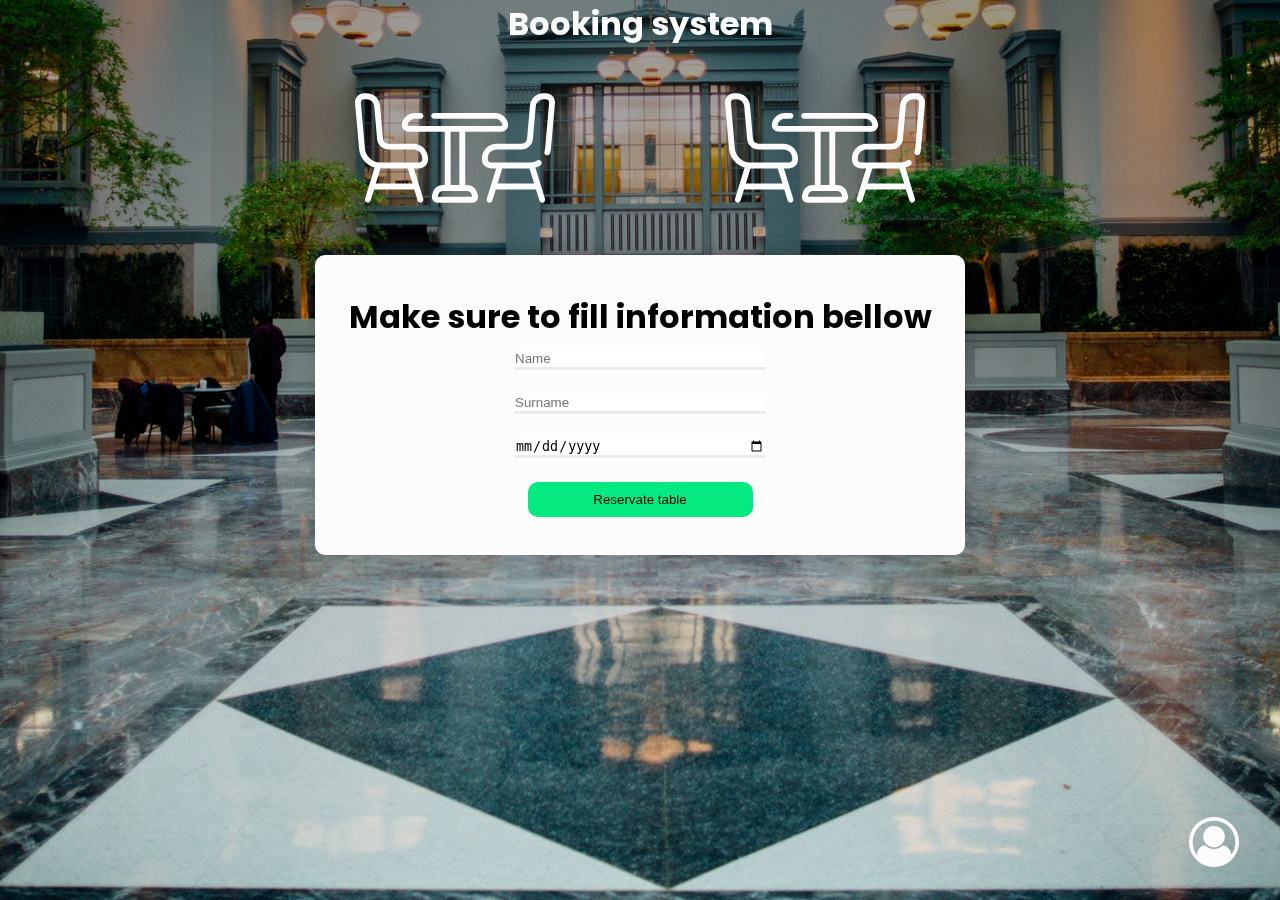
<file: index.html>
<!DOCTYPE html>
<html>
    <head>
        <meta charset="utf-8">
        <meta http-equiv="X-UA-Compatible" content="IE=edge">
        <title>Booking System</title>
        <meta name="description" content="">
        <meta name="viewport" content="width=device-width, initial-scale=1">
        <link rel="stylesheet" href="https://cdnjs.cloudflare.com/ajax/libs/font-awesome/4.7.0/css/font-awesome.min.css">
        <link rel="stylesheet" href="./css/style.css">
    </head>
    <body>
        <div class="circle" id="redirect"><i class="fa fa-user-circle-o" aria-hidden="true"></i></div>
        
        <div class="overlay"></div> <!-- Body background overlay -->
            <h1 style="color: var(--white); text-align: center;">Booking system</h1>

        <!-- Table photos -->
        <section class="table"> 
           
            <div class="photo">
                <img src="img/chair.svg" alt="chair" height="200"width="370" /> 
            </div>
            <div class="photo">
                <img src="img/chair.svg" alt="chair" height="200"width="370" /> 
            </div>
        </section>
        
        <!-- Booking form -->
        <section class="bookingas">
            <form name="bookingform">
                <h1>Make sure to fill information bellow</h1>
                <input type="text" name="name" placeholder="Name" id="name" oninput="this.value = this.value.replace(/[^a-z]/gi, '')"/> <!-- Removing from input special characters and numbers-->
                <input type="text" name="surname" placeholder="Surname" id="surname" oninput="this.value = this.value.replace(/[^a-z]/gi, '')"/> <!-- Removing from input special characters and numbers-->
                <input type="date" name="date" min="2020-11-01" max="2020-11-30" id="datetime"/>
                <div>
                    <input type="submit" class="btn-1" id="btn" value="Reservate table" onclick="run();"/> <!-- Writing data from input values to localstorage -->
                </div>
            </form>
        </section>

    <script src="./js/booking.js"></script>
    </body>
</html>
</file>
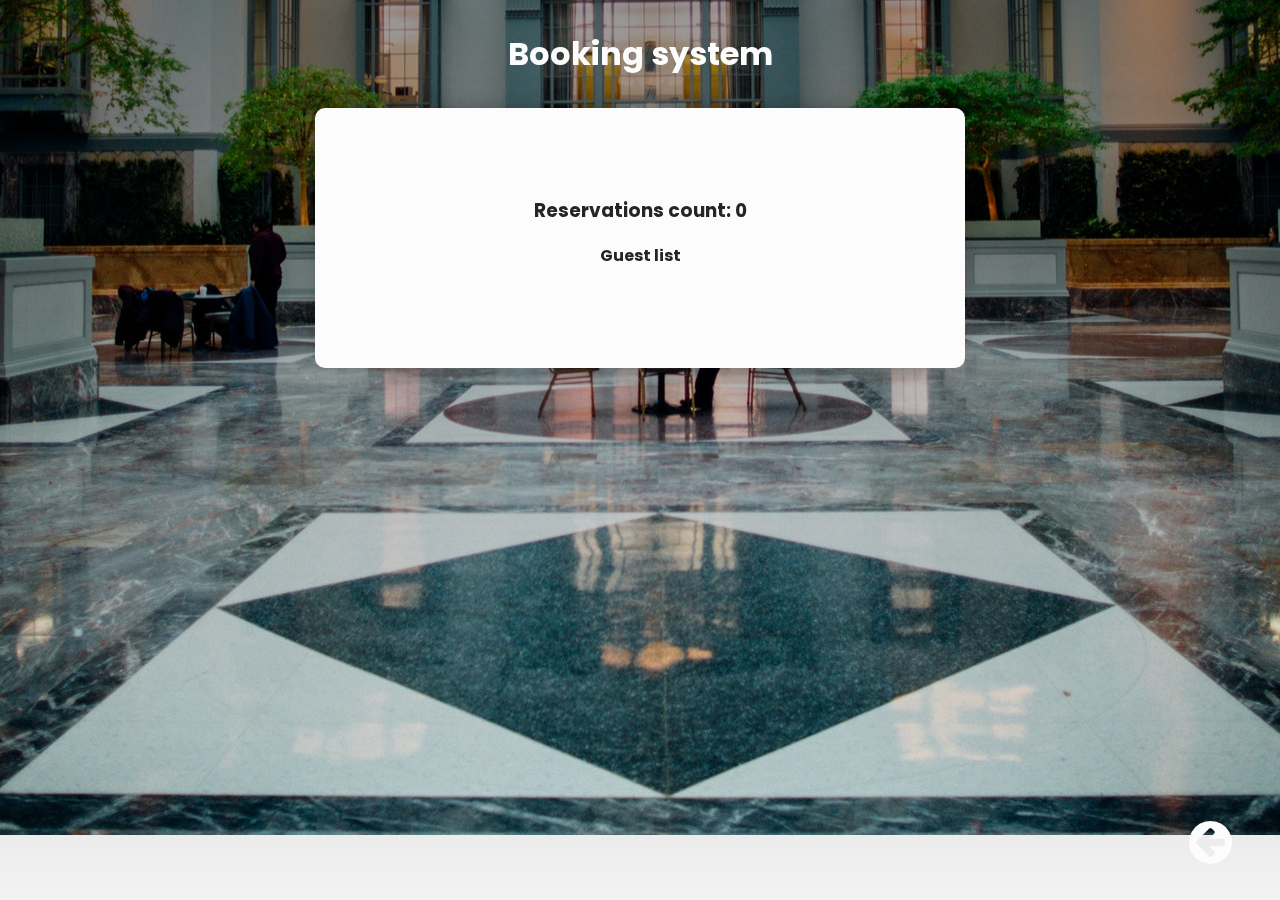
<file: result.html>
<!DOCTYPE html>
<html>
    <head>
        <meta charset="utf-8">
        <meta http-equiv="X-UA-Compatible" content="IE=edge">
        <title>Booking System</title>
        <meta name="description" content="">
        <meta name="viewport" content="width=device-width, initial-scale=1">
        <link rel="stylesheet" href="https://cdnjs.cloudflare.com/ajax/libs/font-awesome/4.7.0/css/font-awesome.min.css">
        <link rel="stylesheet" href="./css/style.css">
    </head>
    <body>

        <div class="circle" id="redirect"><i class="fa fa-arrow-circle-left" aria-hidden="true"></i></div>
        <div class="overlay"></div>
            <h1 style="color: var(--white); text-align: center; padding: 30px;">Booking system</h1>
        <div style="display: flex; justify-content: center;">
            <section id="box">
                <span id="result"></span>
            </section>
        </div>
    <script src="./js/result.js"></script>
    </body>
</html>
</file>
<file: css/style.css>
@import url('https://fonts.googleapis.com/css2?family=Poppins:wght@300;500;700&display=swap');

:root {
    --dark: #252525;
    --white: #fcfcfc;
    --neon: #05E981;
}

* {
    box-sizing: border-box;
    padding: 0;
    margin: 0;
}
body {
    font-family: 'Poppins', sans-serif;
    background-size: cover;
}
.circle{
    bottom: 2vh;
    right: 2vw;
    position: absolute;
    width: 65px;
    height: 65px;
    color: var(--white);
}
.circle i{
    font-size: 50px;
}
.overlay {
    width: 100%;
    height: 100%;
    position: fixed;
    background: linear-gradient(180deg, rgba(0,0,0,0.4) 0%, rgba(255,255,255,0) 100%);
    z-index: -999;
}
.table {
    display: flex;
    flex-direction: row;
    justify-content: center;
}
.bookingas {
    display: flex;
    justify-content: center;
}
form {
    width: 650px;
    height: 300px;
    display: flex;
    justify-content: center;
    flex-direction: column;
    border-radius: 10px;
    box-shadow: 0px 0px 31px -14px rgba(0,0,0,0.75);
    background-color: var(--white);
    text-align: center;
}

input[type=text] {
    height:17px;
    border: 0;
    width: 250px;
    margin: 1vh auto 2vh auto;
    box-shadow: -8px 10px 0px -7px #ebebeb, 8px 10px 0px -7px #ebebeb;
    -webkit-transition: box-shadow 0.3s;
    transition: box-shadow 0.3s;
}
input[type=text]:focus {
    outline: none;
    box-shadow: -8px 10px 0px -7px #4EA6EA, 8px 10px 0px -7px #4EA6EA;
}

input[type=date] {
    height:17px;
    border: 0;
    width: 250px;
    margin: 1vh auto 2vh auto;
    box-shadow: -8px 10px 0px -7px #ebebeb, 8px 10px 0px -7px #ebebeb;
    -webkit-transition: box-shadow 0.3s;
    transition: box-shadow 0.3s;
}
input[type=date]:focus {
    outline: none;
    box-shadow: -8px 10px 0px -7px #4EA6EA, 8px 10px 0px -7px #4EA6EA;
}
input[type=number] {
    border: none; 
    margin: 20px 0 10px 0;
    text-align: center;
}
.btn-1{
    width: 225px;
    height: 35px;
    margin-top: 1vh;
    background-color: var(--neon);
    border-radius: 10px;
    border: none;
}
#box{
    color: var(--dark);
    width: 650px;
    padding: 5vh 0 10vh 0;
    display: flex;
    justify-content: center;
    flex-direction: column;
    border-radius: 10px;
    box-shadow: 0px 0px 31px -14px rgba(0,0,0,0.75);
    background-color: var(--white);
    text-align: center;
}
</file>
